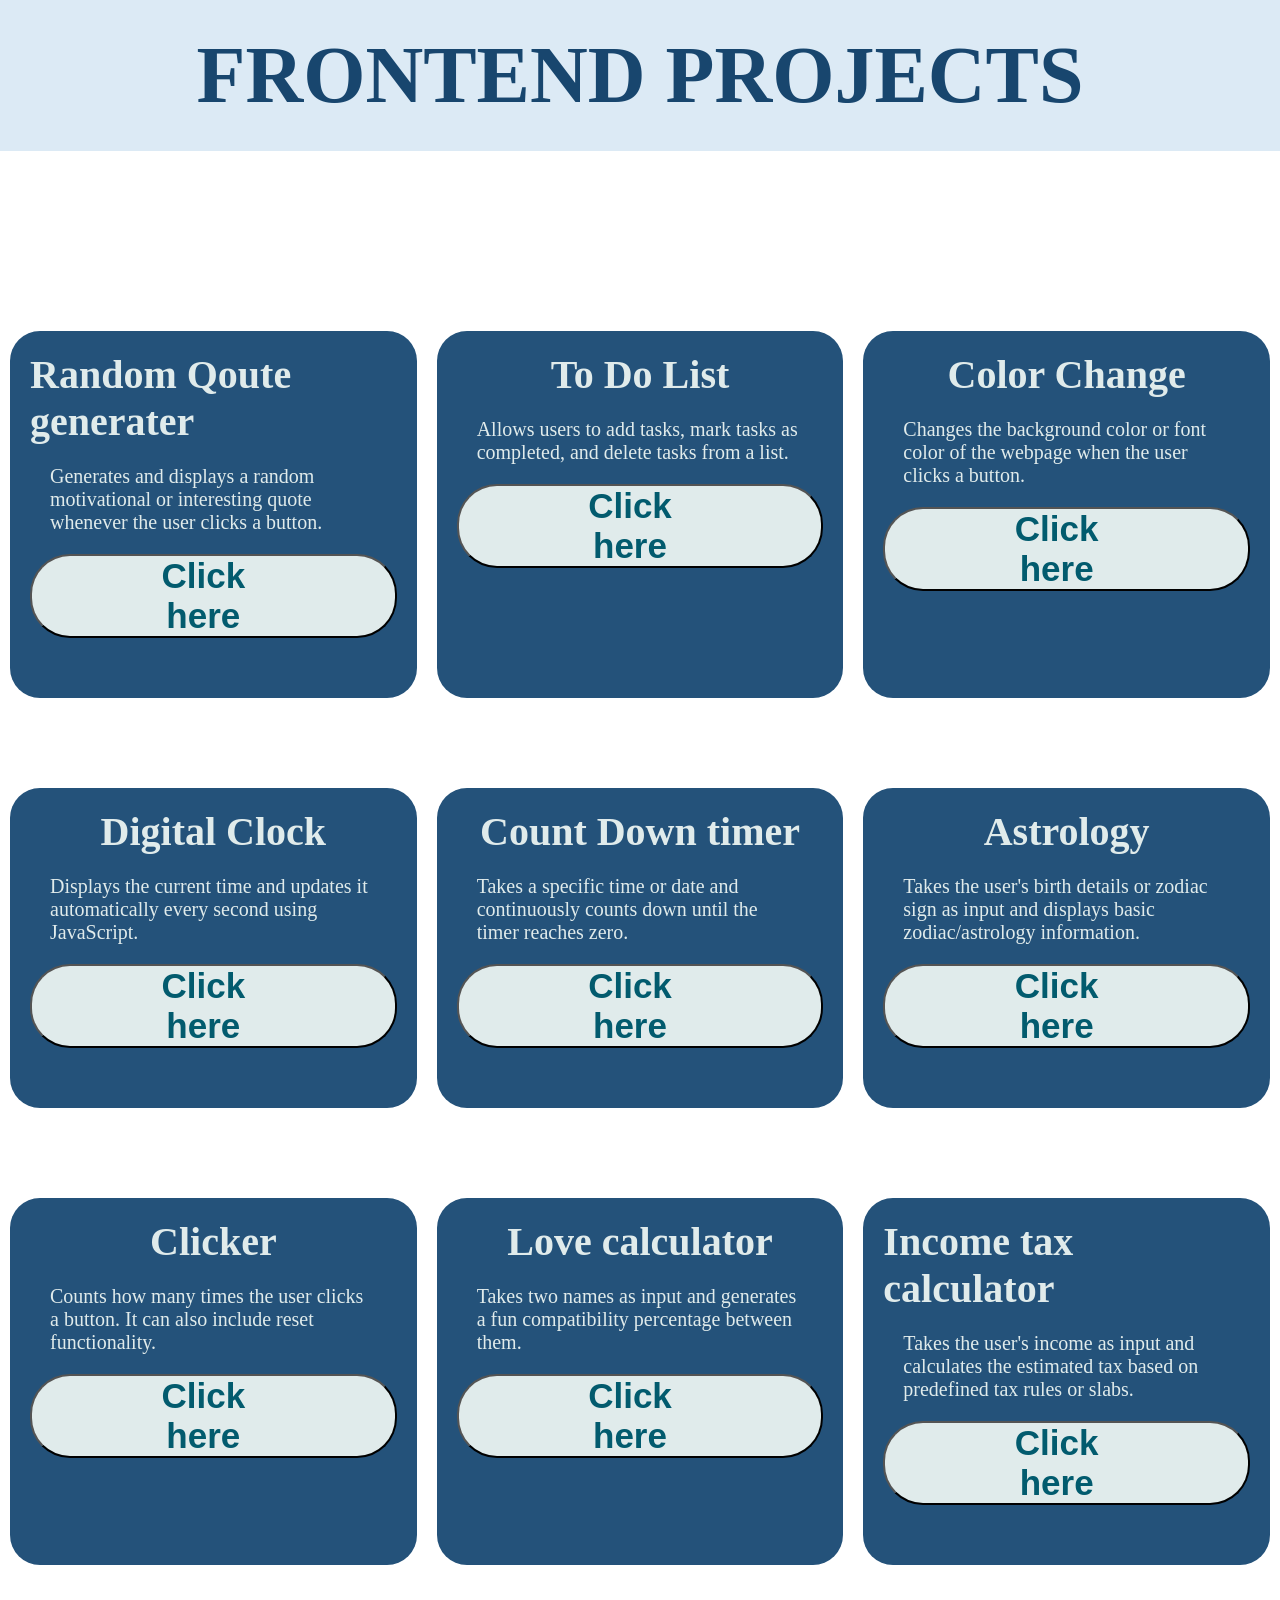
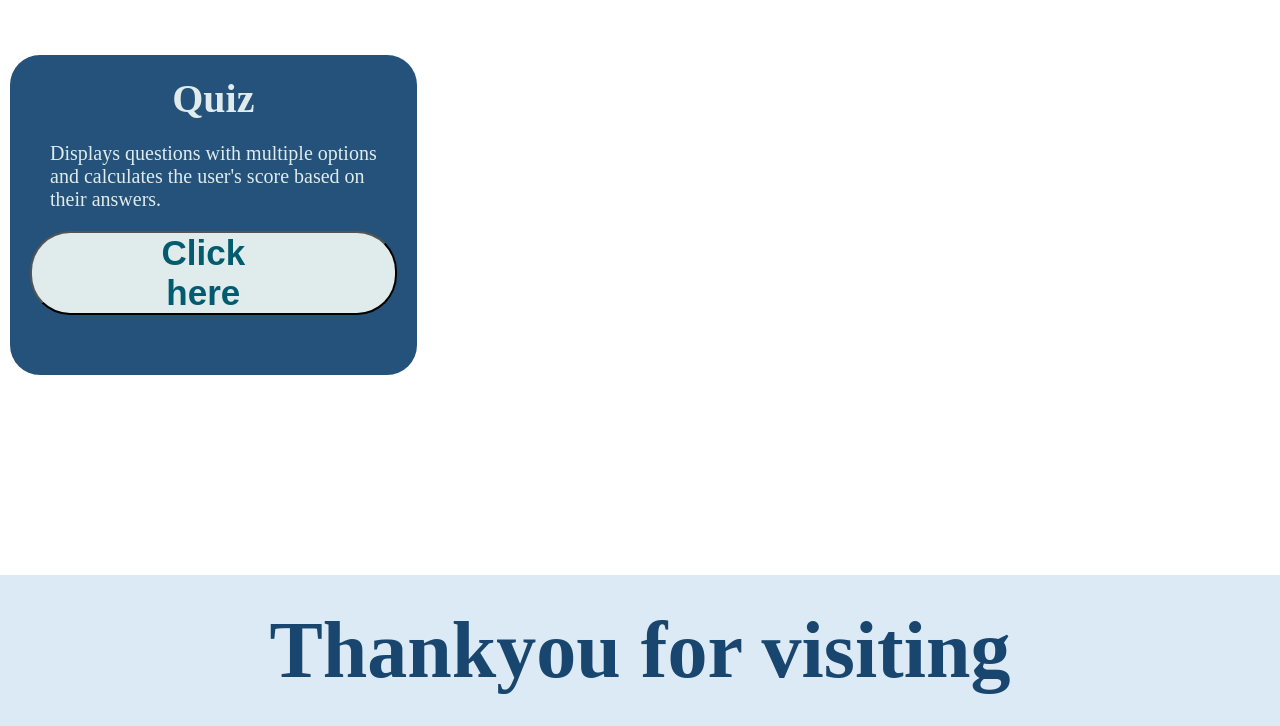
<file: index.html>
<!DOCTYPE html>
<html lang="en">
<head>
    <meta charset="UTF-8">
    <meta name="viewport" content="width=device-width, initial-scale=1.0">
    <title>Projects Home page</title>
    <link rel="stylesheet" href="./style.css">
</head>
<body>
    <header>
        <h1>FRONTEND PROJECTS</h1>
        
    </header>
    <main>
        <div class="first">
            <section id="box1">
                <h1>Random Qoute generater</h1>
                <p>Generates and displays a random motivational or interesting quote whenever the user clicks a button.</p>
                <a href="./random qoute generater/"><button >Click here</button></a>
            </section>
            <section id="box2">
                <h1>To Do List</h1>
                <p>Allows users to add tasks, mark tasks as completed, and delete tasks from a list.</p>
                <a href="./to-do-list/"><button >Click here</button></a>
            </section>
            <section id="box3">
                <h1>Color Change</h1>
                <p>Changes the background color or font color of the webpage when the user clicks a button.</p>
                <a href="./color-changer/"><button >Click here</button></a>
            </section>
        </div>
        <div class="second">
            <section id="box4">
                <h1>Digital Clock</h1>
                <p>Displays the current time and updates it automatically every second using JavaScript.</p>
                <a href="./digital clock/"><button >Click here</button></a>
            </section>
            <section id="box5">
                <h1>Count Down timer</h1>
                <p>Takes a specific time or date and continuously counts down until the timer reaches zero.</p>
               <a href="./count-down-timer/"><button >Click here</button></a>
            </section>
            <section id="box6">
                <h1>Astrology</h1>
                <p>Takes the user's birth details or zodiac sign as input and displays basic zodiac/astrology information.</p>
                <a href="./Astrology/"><button >Click here</button></a>
            </section>
        </div>
        <div class="third">
            <section id="box7">
                <h1>Clicker</h1>
                <p>Counts how many times the user clicks a button. It can also include reset functionality.</p>
               <a href="./clicker/"><button >Click here</button></a>
            </section>
            <section id="box8">
                <h1>Love calculator</h1>
                <p>Takes two names as input and generates a fun compatibility percentage between them.</p>
                <a href="./Love-calculator/"><button >Click here</button></a>
            </section>
            <section id="box9">
                <h1>Income tax calculator</h1>
                <p>Takes the user's income as input and calculates the estimated tax based on predefined tax rules or slabs.</p>
                <a href="./income-tax-calculator/"><button >Click here</button></a>
            </section>
        </div>
        <div class="fourth">
            <section id="box10">
                <h1>Quiz</h1>
                <p>Displays questions with multiple options and calculates the user's score based on their answers.</p>
                <a href="./Quiz/"><button >Click here</button></a>
            </section>
        </div>
    </main>
    <footer><h1>Thankyou for visiting</h1></footer>
   
</body>
 <script src="./script.js"></script>
</html>
</file>
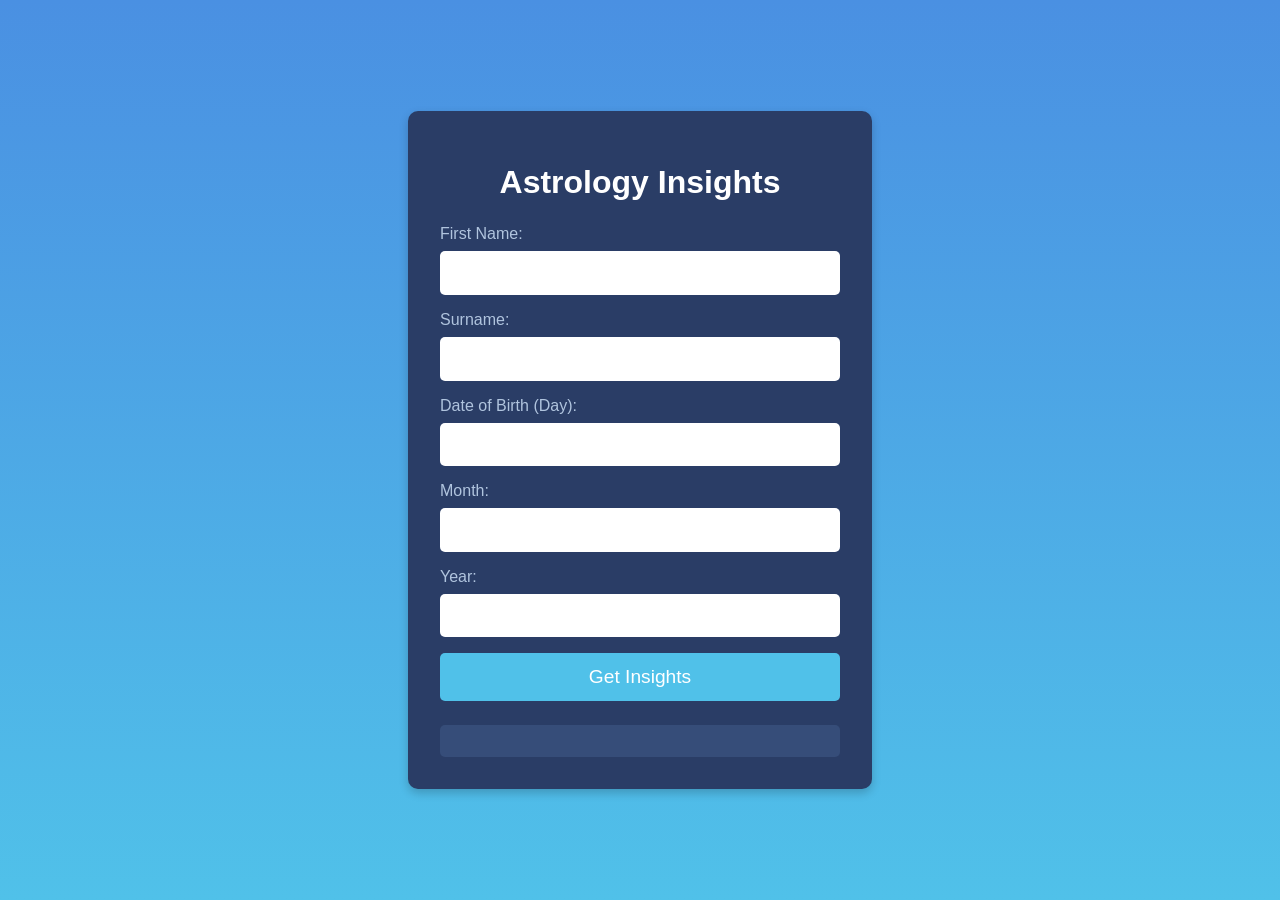
<file: Astrology/index.html>
<!DOCTYPE html>
<html lang="en">
<head>
    <meta charset="UTF-8">
    <meta name="viewport" content="width=device-width, initial-scale=1.0">
    <title>Astrology</title>
    <link rel="stylesheet" href="./style.css">
</head>
<body>
     <div class="container">
        <h1>Astrology Insights</h1>
        <form id="astroForm">
            <label for="name">First Name:</label>
            <input type="text" id="name" name="name" required>

            <label for="surname">Surname:</label>
            <input type="text" id="surname" name="surname" required>

            <label for="day">Date of Birth (Day):</label>
            <input type="number" id="day" name="day" min="1" max="31" required>

            <label for="month">Month:</label>
            <input type="number" id="month" name="month" min="1" max="12" required>

            <label for="year">Year:</label>
            <input type="number" id="year" name="year" min="1900" max="2025" required>

            <input type="submit" value="Get Insights">
        </form>
        <div class="result" id="result"></div>
    </div>
</body>
<script src="./script.js"></script>
</html>
</file>
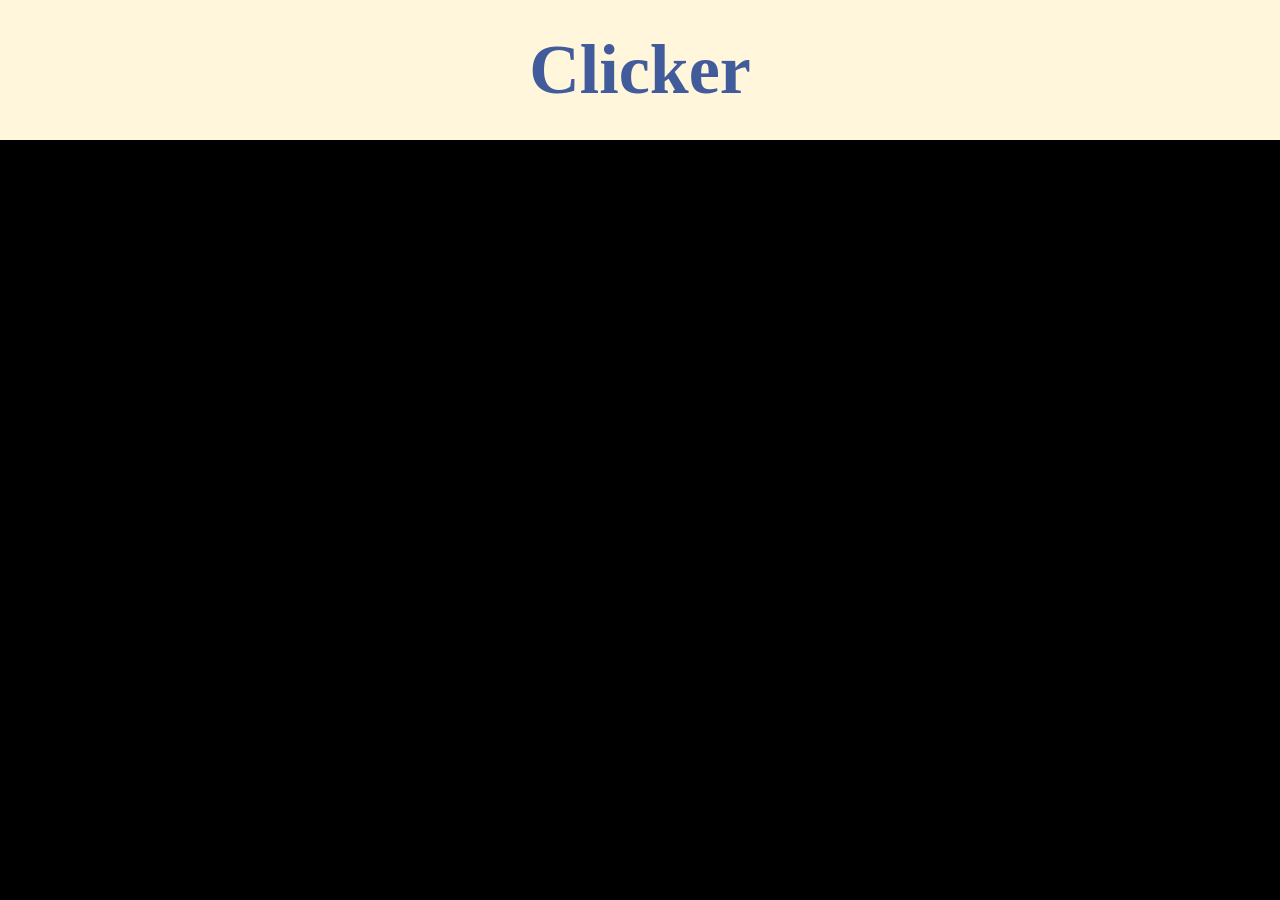
<file: clicker/index.html>
<!DOCTYPE html>
<html lang="en">
<head>
    <meta charset="UTF-8">
    <meta name="viewport" content="width=device-width, initial-scale=1.0">
    <title>Clicker</title>
    <link rel="stylesheet" href="./style.css">
</head>
<h1>Clicker</h1>
<body style="background-color: black; color: black; height: 100vh; position: relative;">
    
</body>
<script src="./script.js"></script>
</html>
</file>
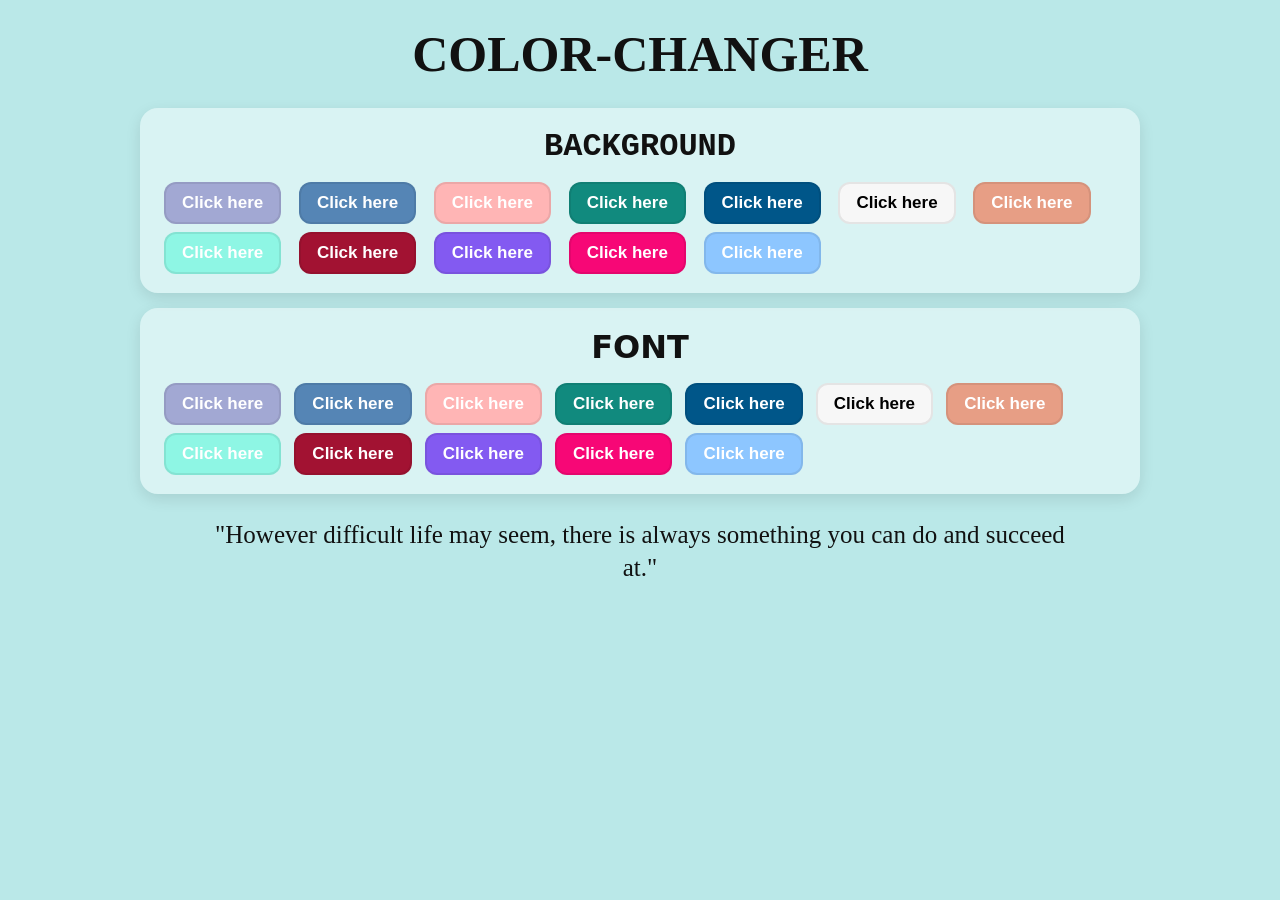
<file: color-changer/index.html>
<!DOCTYPE html>
<html lang="en">
<head>
    <meta charset="UTF-8">
    <meta name="viewport" content="width=device-width, initial-scale=1.0">
    <title>color-changer</title>
    <link rel="stylesheet" href="./style.css">
    <link rel="preconnect" href="https://fonts.googleapis.com">
<link rel="preconnect" href="https://fonts.gstatic.com" crossorigin>
<link href="https://fonts.googleapis.com/css2?family=Black+Ops+One&family=Cherry+Cream+Soda&family=Mozilla+Text:wght@200..700&display=swap" rel="stylesheet">
</head>
<body>
    <header>
        <h1 id="head">color-changer</h1>
    </header>
    <main>
        
        <section class="background">
            <h1 id="backgroundhead">background</h1>
            <button id="A">Click here</button>
            <button id="B">Click here</button>
            <button id="C">Click here</button>
            <button id="D">Click here</button>
            <button id="E">Click here</button>
            <button id="F">Click here</button>
            <button id="G">Click here</button>
            <button id="H">Click here</button>
            <button id="I">Click here</button>
            <button id="J">Click here</button>
            <button id="K">Click here</button>
            <button id="L">Click here</button>

        </section>
       
        <section class="font">
            <h1 id="fonthead">Font</h1>
             <button id="a1">Click here</button>
            <button id="a2">Click here</button>
            <button id="a3">Click here</button>
            <button id="a4">Click here</button>
            <button id="a5">Click here</button>
            <button id="a6">Click here</button>
            <button id="a7">Click here</button>
            <button id="a8">Click here</button>
            <button id="a9">Click here</button>
            <button id="a10">Click here</button>
            <button id="a11">Click here</button>
            <button id="a12">Click here</button>

        </section>
         <section id="line">
            <p id="lines">"However difficult life may seem, there is always something you can do and succeed at."</p>
        </section>
    </main>
    <footer></footer>
</body>
<script src="./script.js"></script>
</html>
</file>
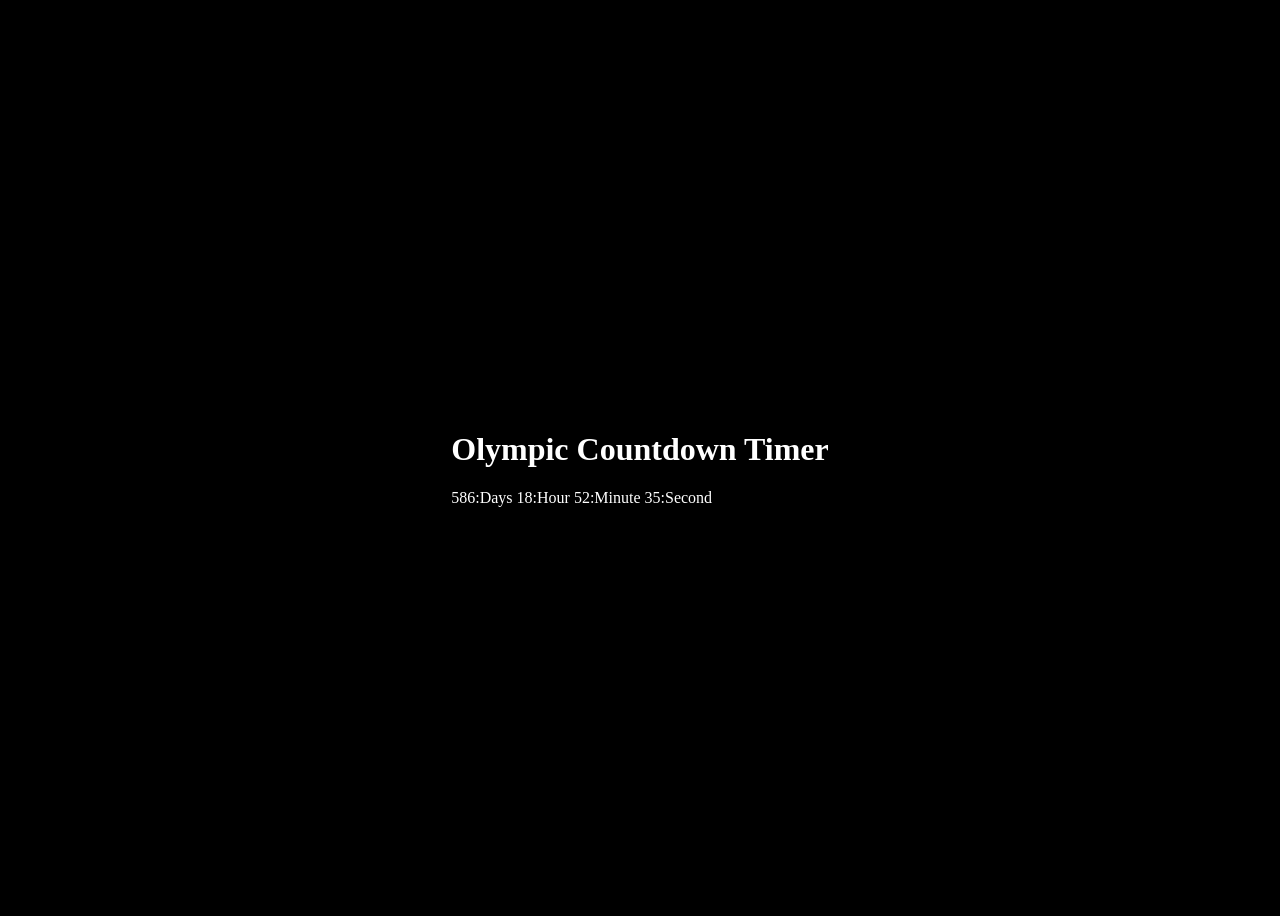
<file: count-down-timer/index.html>
<!DOCTYPE html>
<html lang="en">
<head>
    <meta charset="UTF-8">
    <meta name="viewport" content="width=device-width, initial-scale=1.0">
    <title>Countdown-timer</title>
</head>
<body style="display: flex; justify-content: center; align-items: center; height: 100vh; background-color: black; color: white;">
    
     <div id="parent">
        <h1>Olympic Countdown Timer</h1>
        <div style="margin-top: 20px;" id="result"></div>
     </div>

</body>
<script src="./script.js"></script>
</html>
</file>
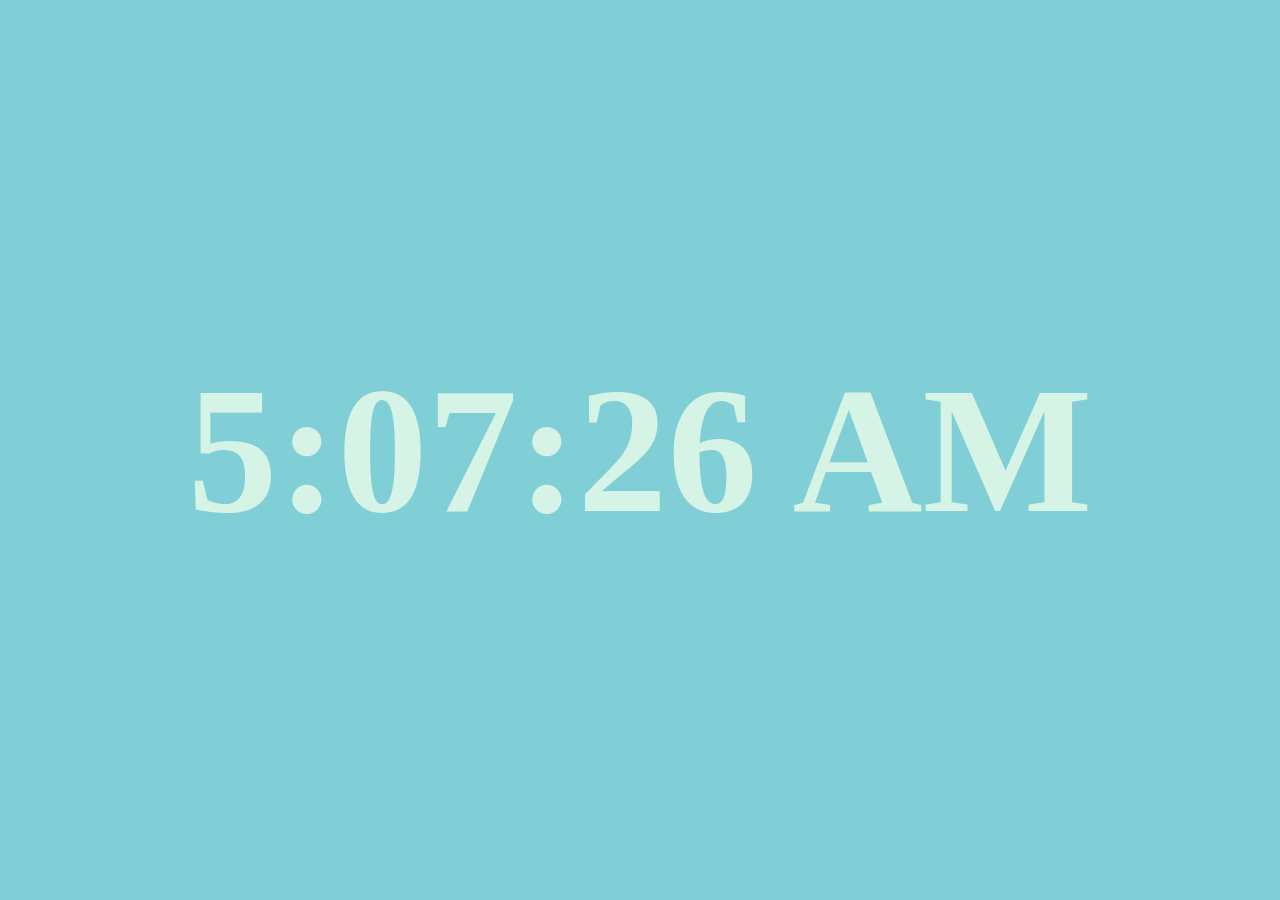
<file: digital clock/index.html>
<!DOCTYPE html>
<html lang="en">
<head>
    <meta charset="UTF-8">
    <meta name="viewport" content="width=device-width, initial-scale=1.0">
    <title>Digital Clock</title>
    <link rel="stylesheet" href="./style.css">
</head>
<body>
    <div></div>
</body>
<script src="./script.js"></script>
</html>
</file>
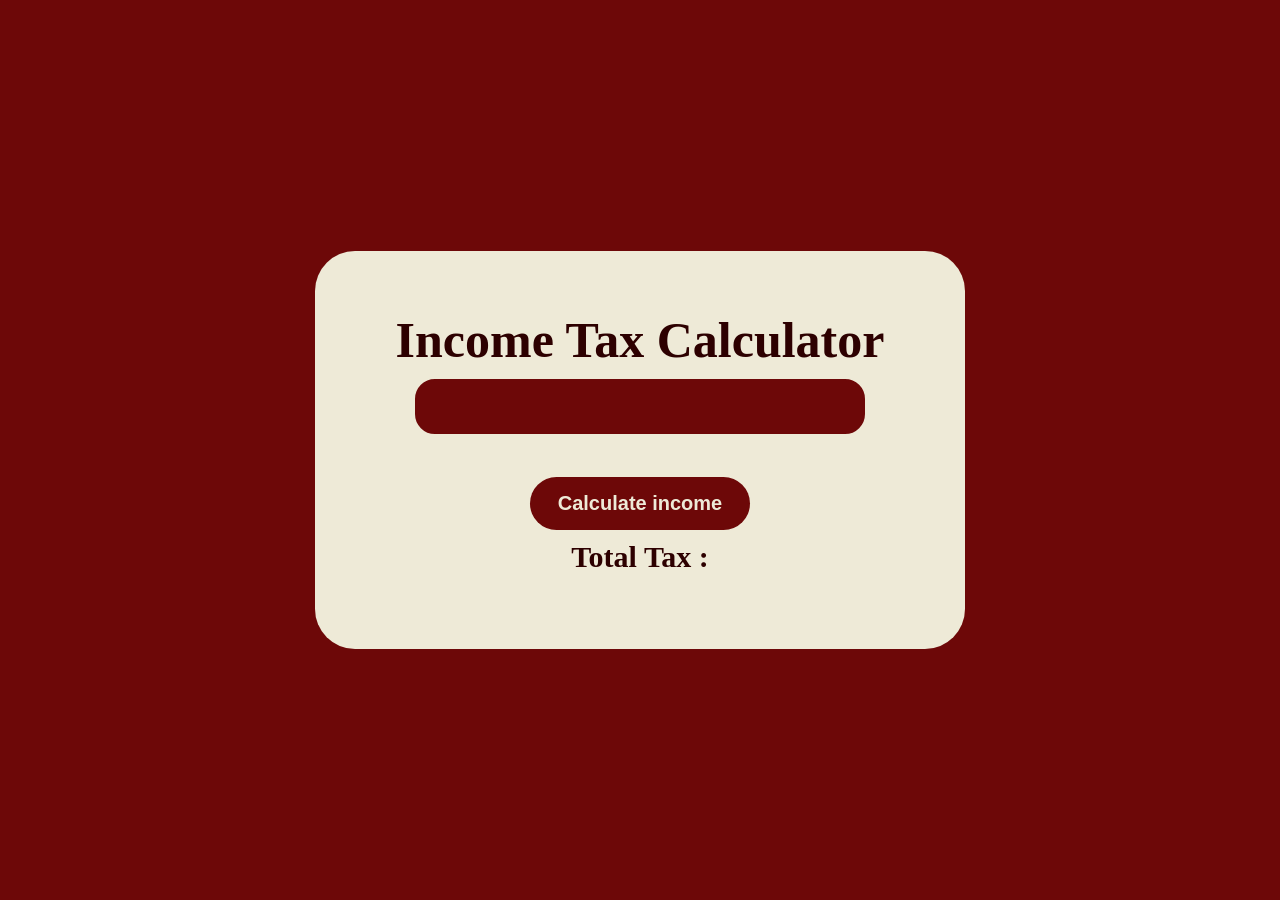
<file: income-tax-calculator/index.html>
<!DOCTYPE html>
<html lang="en">
<head>
    <meta charset="UTF-8">
    <meta name="viewport" content="width=device-width, initial-scale=1.0">
    <title>Income Tax Calculator</title>
    <link rel="stylesheet" href="./style.css">
</head>
<body>
    <div class="parents">
        <h1>Income Tax Calculator</h1>
        <form>
            <label for="income"></label>
            <input type="number" id="income" name="income"><br><br>
            <button type="submit">Calculate income</button>
        </form>
        <h2>Total Tax : </h2>
    </div>
</body>
<script src="./script.js"></script>
</html>
</file>
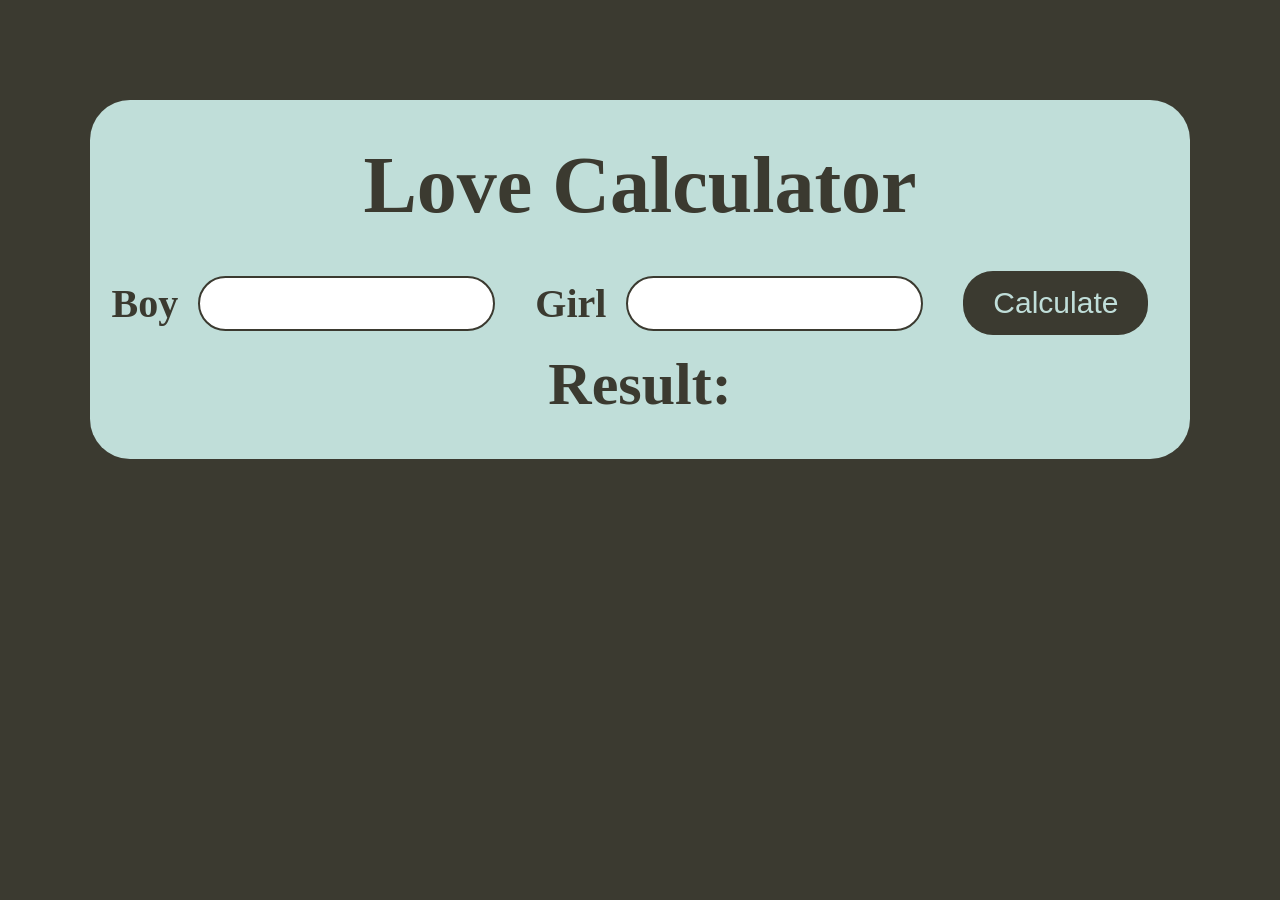
<file: Love-calculator/index.html>
<!DOCTYPE html>
<html lang="en">
<head>
    <meta charset="UTF-8">
    <meta name="viewport" content="width=device-width, initial-scale=1.0">
    <title>Love-calculator</title>
    <link rel="stylesheet" href="./style.css">
</head>
<body>
    <div class="first">
        <h1>Love Calculator</h1>
        <form >
            <label for="boy">Boy</label>
            <input type="text" id="boy" name="boy" required> <br><br>
            <label for="girl">Girl</label>
            <input type="text" id="girl" name="girl" required><br><br>
            <button type="submit">Calculate</button><br><br>
            
        </form>
        <h2>Result:</h2>
    </div>
    
</body>
<script src="script.js"></script>
</html>
</file>
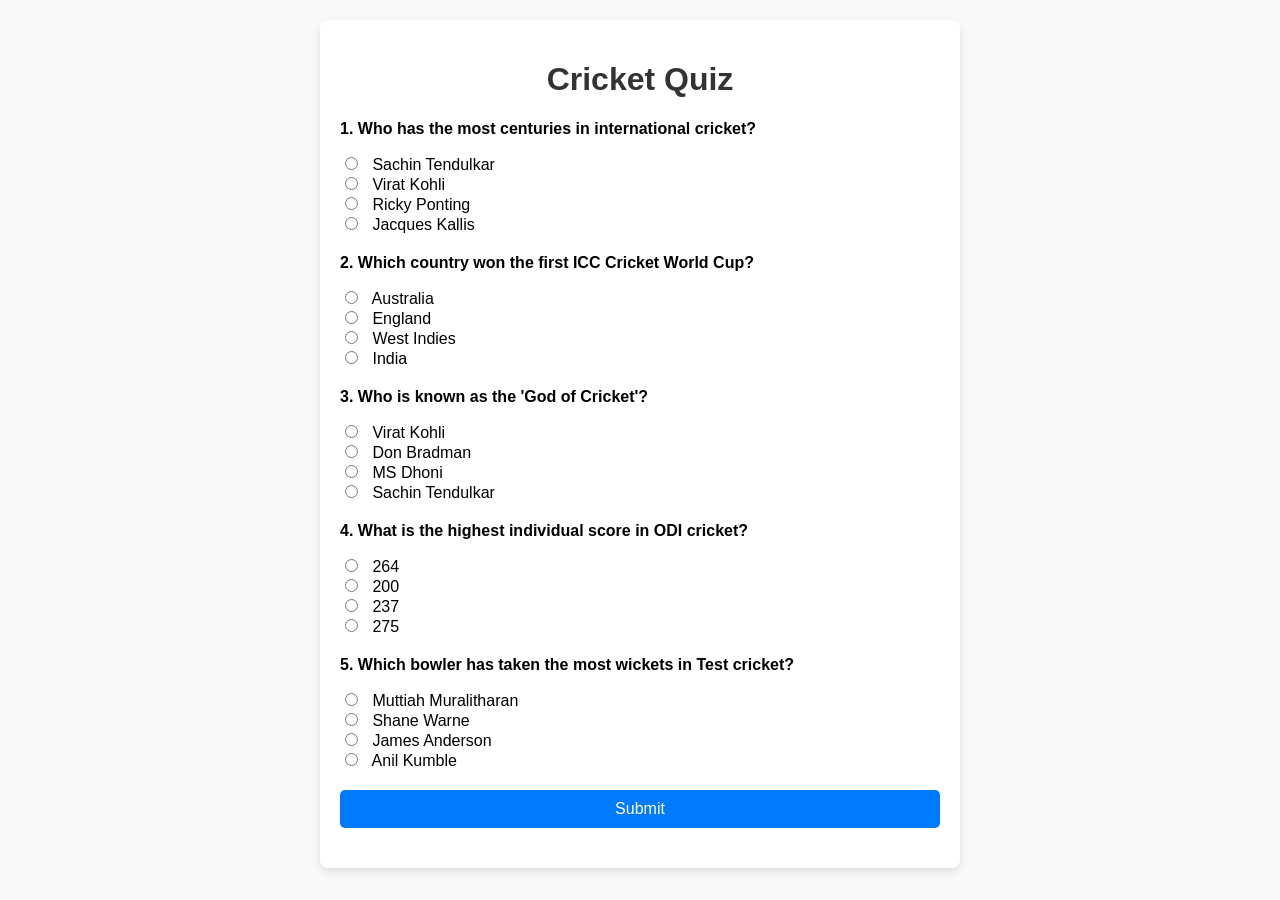
<file: Quiz/index.html>
<!DOCTYPE html>
<html lang="en">
<head>
    <meta charset="UTF-8">
    <meta name="viewport" content="width=device-width, initial-scale=1.0">
    <title>Quiz</title>
    <link rel="stylesheet" href="./style.css">
</head>
<body>
     <div class="container">
        <h1>Cricket Quiz</h1>
        <form id="quizForm">
            <div class="question">
                <p>1. Who has the most centuries in international cricket?</p>
                <label>
                    <input type="radio" name="q1" value="Sachin Tendulkar"> Sachin Tendulkar
                </label><br>
                <label>
                    <input type="radio" name="q1" value="Virat Kohli"> Virat Kohli
                </label><br>
                <label>
                    <input type="radio" name="q1" value="Ricky Ponting"> Ricky Ponting
                </label><br>
                <label>
                    <input type="radio" name="q1" value="Jacques Kallis"> Jacques Kallis
                </label><br>
            </div>
            <div class="question">
                <p>2. Which country won the first ICC Cricket World Cup?</p>
                <label>
                    <input type="radio" name="q2" value="Australia"> Australia
                </label><br>
                <label>
                    <input type="radio" name="q2" value="England"> England
                </label><br>
                <label>
                    <input type="radio" name="q2" value="West Indies"> West Indies
                </label><br>
                <label>
                    <input type="radio" name="q2" value="India"> India
                </label><br>
            </div>
            <div class="question">
                <p>3. Who is known as the 'God of Cricket'?</p>
                <label>
                    <input type="radio" name="q3" value="Virat Kohli"> Virat Kohli
                </label><br>
                <label>
                    <input type="radio" name="q3" value="Don Bradman"> Don Bradman
                </label><br>
                <label>
                    <input type="radio" name="q3" value="MS Dhoni"> MS Dhoni
                </label><br>
                <label>
                    <input type="radio" name="q3" value="Sachin Tendulkar"> Sachin Tendulkar
                </label><br>
            </div>
            <div class="question">
                <p>4. What is the highest individual score in ODI cricket?</p>
                <label>
                    <input type="radio" name="q4" value="264"> 264
                </label><br>
                <label>
                    <input type="radio" name="q4" value="200"> 200
                </label><br>
                <label>
                    <input type="radio" name="q4" value="237"> 237
                </label><br>
                <label>
                    <input type="radio" name="q4" value="275"> 275
                </label><br>
            </div>
            <div class="question">
                <p>5. Which bowler has taken the most wickets in Test cricket?</p>
                <label>
                    <input type="radio" name="q5" value="Muttiah Muralitharan"> Muttiah Muralitharan
                </label><br>
                <label>
                    <input type="radio" name="q5" value="Shane Warne"> Shane Warne
                </label><br>
                <label>
                    <input type="radio" name="q5" value="James Anderson"> James Anderson
                </label><br>
                <label>
                    <input type="radio" name="q5" value="Anil Kumble"> Anil Kumble
                </label><br>
            </div>
            <button type="submit" class="submit-btn">Submit</button>
        </form>
        <div class="result" id="result"></div>
        <div id="out"></div>
    </div>
</body>
<script src="./script.js"></script>
</html>
</file>
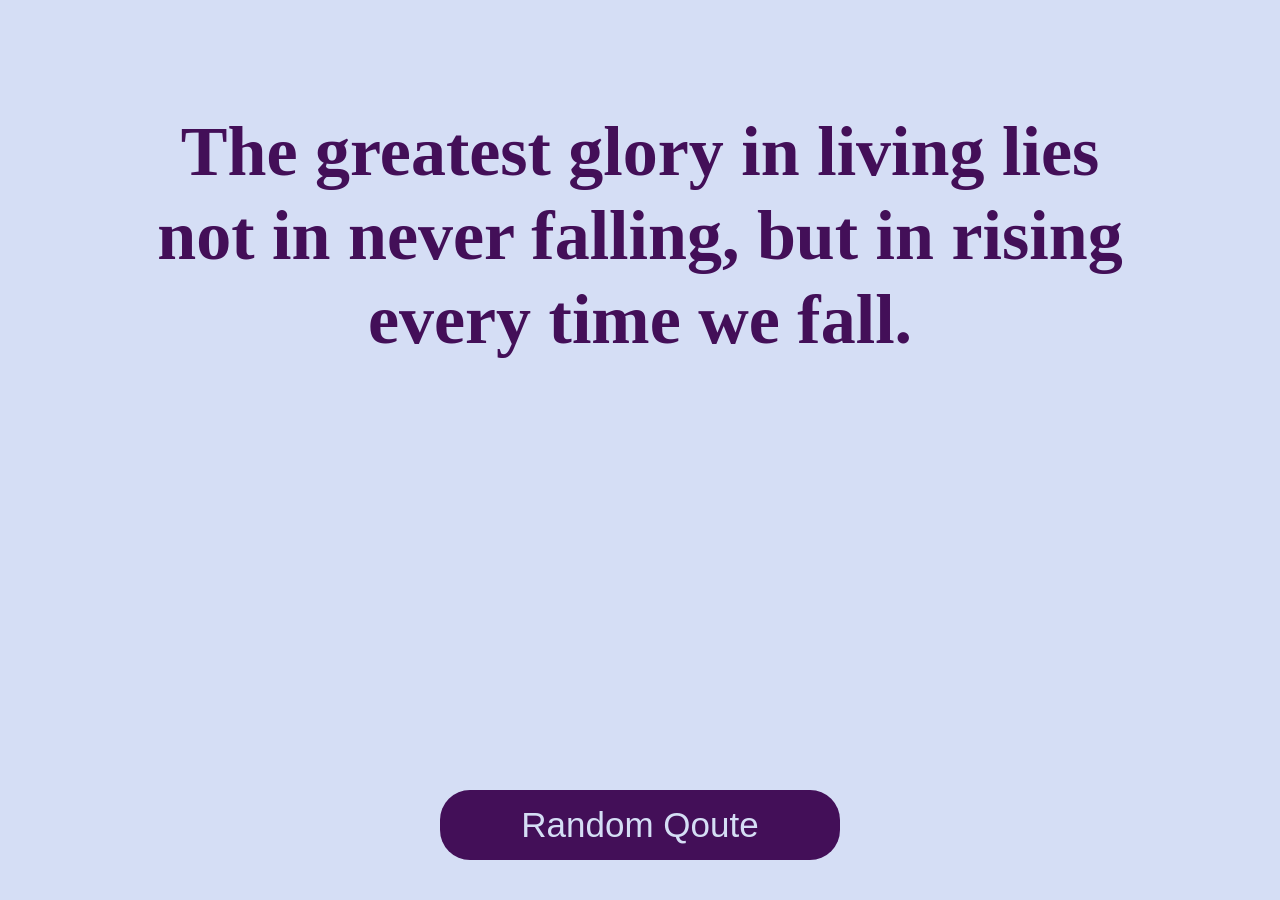
<file: random qoute generater/index.html>
<!DOCTYPE html>
<html lang="en">
<head>
    <meta charset="UTF-8">
    <meta name="viewport" content="width=device-width, initial-scale=1.0">
    <title>Random Qoute Generater</title>
    <link rel="stylesheet" href="./style.css">
</head>
<body>
    <h1 id="line">The greatest glory in living lies not in never falling, but in rising every time we fall.</h1>
    <button id="button" >Random Qoute</button>
</body>
<script src="./script.js"></script>
</html>
</file>
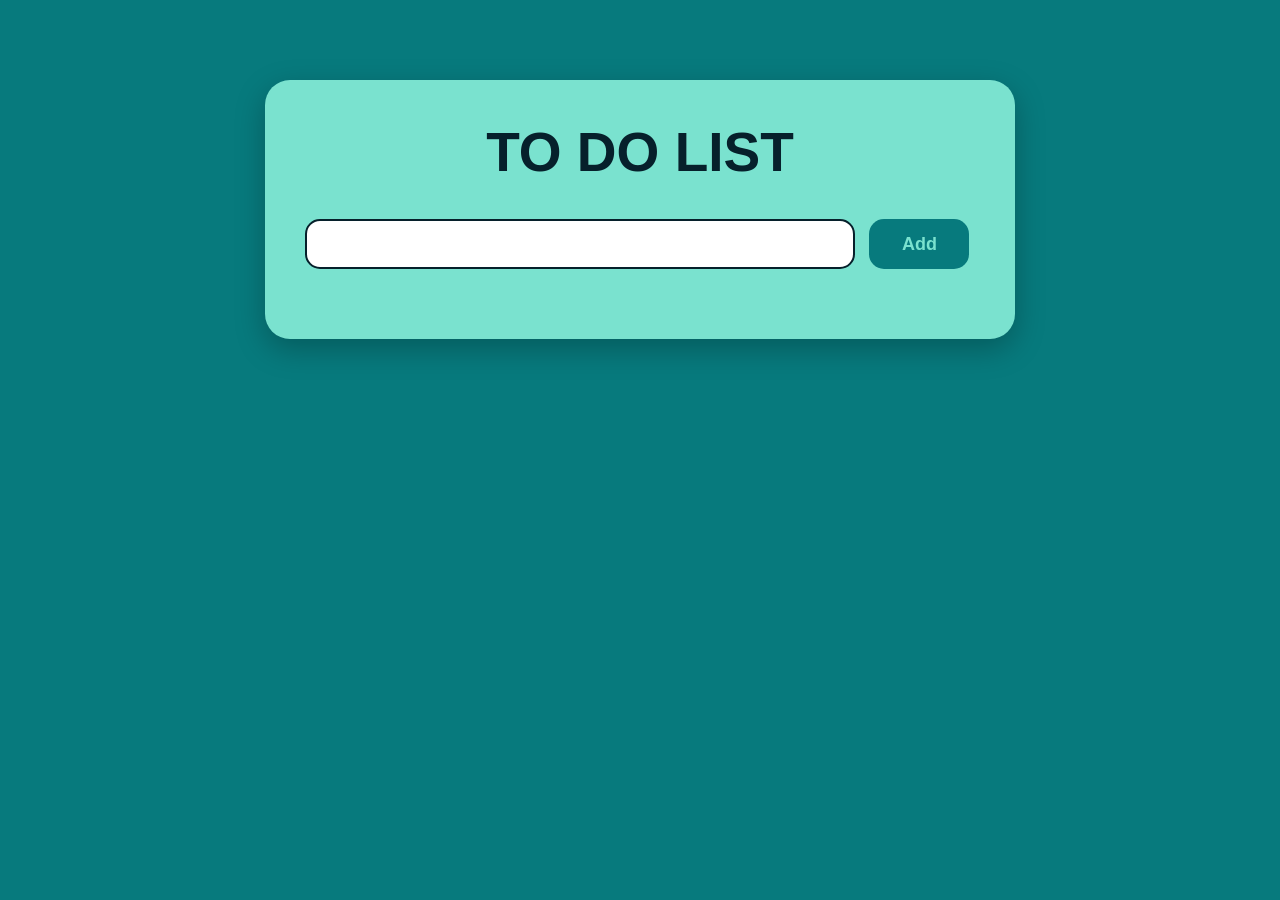
<file: to-do-list/index.html>
<!DOCTYPE html>
<html lang="en">
<head>
    <meta charset="UTF-8">
    <meta name="viewport" content="width=device-width, initial-scale=1.0">
    <title>To do list</title>
    <link rel="stylesheet" href="./style.css">
</head>
<body >
    <div class="box">
         <h1>TO DO LIST</h1>
        
    <form>
        <input type="text" name="task" id="task" required>
        <button type="submit" id="add" >Add</button>
    </form>

    

    <div id="allTask"></div></div>
</body>
<script src="./script.js"></script>
</html>
</file>
<file: style.css>
*{
    margin: 0;padding: 0;
}
body{
    background-color: #fff;
    color: rgb(124, 187, 243);
    height: 100vh;
    
}
header h1{
    display: flex;
    justify-content: center;
    align-items: center;
    background-color: #dceaf5;
    padding-top: 30px;
    padding-bottom: 30px;
    font-size: 80px;
    color: rgb(24, 70, 110);
    margin-top: 0;
}
footer h1{
    display: flex;
    justify-content: center;
    align-items: center;
    background-color: #dceaf5;
    padding-top: 30px;
    padding-bottom: 30px;
    font-size: 80px;
    color: rgb(24, 70, 110);
    margin-bottom: 0;
}
.first{
    display: grid;
    grid-template-columns: repeat(3,1fr);
    margin-top: 170px;
}
#box1{
background-color: #24527a;
  color: #e0ebeb;
  border-radius: 30px;
  margin: 10px;
  padding: 20px;
  padding-bottom: 60px;
}
#box2{
background-color: #24527a;
  color: #e0ebeb;
  border-radius: 30px;
  margin: 10px;
  padding: 20px;
    padding-bottom: 60px;
}
#box3{
background-color: #24527a;
  color: #e0ebeb;
  border-radius: 30px;
  margin: 10px;
  padding: 20px;
    padding-bottom: 60px;
}
.second{
    display: grid;
    grid-template-columns: repeat(3,1fr);
    margin-top: 70px;
}
#box4{
    background-color: #24527a;
  color: #e0ebeb;
  border-radius: 30px;
  margin: 10px;
  padding: 20px;
    padding-bottom: 60px;
}
#box5{
    background-color: #24527a;
  color: #e0ebeb;
  border-radius: 30px;
  margin: 10px;
  padding: 20px;
    padding-bottom: 60px;
}
#box6{
    background-color: #24527a;
  color: #e0ebeb;
  border-radius: 30px;
  margin: 10px;
  padding: 20px;
    padding-bottom: 60px;
}
.third{
    display: grid;
    grid-template-columns: repeat(3,1fr);
    margin-top: 70px;
}
#box7{
    background-color: #24527a;
  color: #e0ebeb;
  border-radius: 30px;
  margin: 10px;
  padding: 20px;
    padding-bottom: 60px;
}
#box8{
    background-color: #24527a;
  color: #e0ebeb;
  border-radius: 30px;
  margin: 10px;
  padding: 20px;
    padding-bottom: 60px;
}
#box9{
    background-color: #24527a;
  color: #e0ebeb;
  border-radius: 30px;
  margin: 10px;
  padding: 20px;
    padding-bottom: 60px;
}
.fourth{
    display: grid;
    grid-template-columns: repeat(3,1fr);
    margin-top: 70px;
    margin-bottom:190px ;
}
#box10{
    background-color: #24527a;
  color: #e0ebeb;
  border-radius: 30px;
  margin: 10px;
  padding: 20px;
    padding-bottom: 60px;
}
#box1:hover{
    transition: 0.5s;
    transform: scale(0.9);
}
#box2:hover{
    transition: 0.5s;
    transform: scale(0.9);
}
#box3:hover{
    transition: 0.5s;
    transform: scale(0.9);
}
#box4:hover{
    transition: 0.5s;
    transform: scale(0.9);
}
#box5:hover{
    transition: 0.5s;
    transform: scale(0.9);
}
#box6:hover{
    transition: 0.5s;
    transform: scale(0.9);
}
#box7:hover{
    transition: 0.5s;
    transform: scale(0.9);
}
#box8:hover{
    transition: 0.5s;
    transform: scale(0.9);
}
#box9:hover{
    transition: 0.5s;
    transform: scale(0.9);
}
#box10:hover{
    transition: 0.5s;
    transform: scale(0.9);
}
#box1 h1{
    display: flex;
  justify-content: center;
    font-size: 40px;
   
}
#box1 p{

    font-size: 20px;
    padding: 20px;
}
#box1 button{
background-color: #e0ebeb;
  color: #025b6e;
  font-weight: bolder;
  font-size: 35px;
  border-radius: 40px;
  padding-left: 110px;
  padding-right: 130px;
}
#box1 button:hover{
    transition: 1s;
    transform: scale(1.1);
}
#box2 h1{
    display: flex;
  justify-content: center;
    font-size: 40px;
   
}
#box2 p{
    font-size: 20px;
    padding: 20px;
}
#box2 button{
background-color: #e0ebeb;
  color: #025b6e;
  font-weight: bolder;
  font-size: 35px;
  border-radius: 40px;
  padding-left: 110px;
  padding-right: 130px;
}
#box2 button:hover{
    transition: 1s;
    transform: scale(1.1);
}
#box3 h1{
    display: flex;
  justify-content: center;
    font-size: 40px;
   
}
#box3 p{

    font-size: 20px;
    padding: 20px;
}
#box3 button{
background-color: #e0ebeb;
  color: #025b6e;
  font-weight: bolder;
  font-size: 35px;
  border-radius: 40px;
  padding-left: 110px;
  padding-right: 130px;
}
#box3 button:hover{
    transition: 1s;
    transform: scale(1.1);
}
#box4 h1{
    display: flex;
  justify-content: center;
    font-size: 40px;
   
}
#box4 p{

    font-size: 20px;
    padding: 20px;
}
#box4 button{
background-color: #e0ebeb;
  color: #025b6e;
  font-weight: bolder;
  font-size: 35px;
  border-radius: 40px;
  padding-left: 110px;
  padding-right: 130px;
}
#box4 button:hover{
    transition: 1s;
    transform: scale(1.1);
}
#box5 h1{
    display: flex;
  justify-content: center;
    font-size: 40px;
   
}
#box5 p{

    font-size: 20px;
    padding: 20px;
}
#box5 button{
background-color: #e0ebeb;
  color: #025b6e;
  font-weight: bolder;
  font-size: 35px;
  border-radius: 40px;
  padding-left: 110px;
  padding-right: 130px;
}
#box5 button:hover{
    transition: 1s;
    transform: scale(1.1);
}
#box6 h1{
    display: flex;
  justify-content: center;
    font-size: 40px;
   
}
#box6 p{

    font-size: 20px;
    padding: 20px;
}
#box6 button{
background-color: #e0ebeb;
  color: #025b6e;
  font-weight: bolder;
  font-size: 35px;
  border-radius: 40px;
  padding-left: 110px;
  padding-right: 130px;
}
#box6 button:hover{
    transition: 1s;
    transform: scale(1.1);
}
#box7 h1{
    display: flex;
  justify-content: center;
    font-size: 40px;
   
}
#box7 p{

    font-size: 20px;
    padding: 20px;
}
#box7 button{
background-color: #e0ebeb;
  color: #025b6e;
  font-weight: bolder;
  font-size: 35px;
  border-radius: 40px;
  padding-left: 110px;
  padding-right: 130px;
}
#box7 button:hover{
    transition: 1s;
    transform: scale(1.1);
}
#box8 h1{
    display: flex;
  justify-content: center;
    font-size: 40px;
   
}
#box8 p{

    font-size: 20px;
    padding: 20px;
}
#box8 button{
background-color: #e0ebeb;
  color: #025b6e;
  font-weight: bolder;
  font-size: 35px;
  border-radius: 40px;
  padding-left: 110px;
  padding-right: 130px;
}
#box8 button:hover{
    transition: 1s;
    transform: scale(1.1);
}
#box9 h1{
    display: flex;
  justify-content: center;
    font-size: 40px;
   
}
#box9 p{

    font-size: 20px;
    padding: 20px;
}
#box9 button{
background-color: #e0ebeb;
  color: #025b6e;
  font-weight: bolder;
  font-size: 35px;
  border-radius: 40px;
  padding-left: 110px;
  padding-right: 130px;
}
#box9 button:hover{
    transition: 1s;
    transform: scale(1.1);
}
#box10 h1{
    display: flex;
  justify-content: center;
    font-size: 40px;
   
}
#box10 p{

    font-size: 20px;
    padding: 20px;
}
#box10 button{
background-color: #e0ebeb;
  color: #025b6e;
  font-weight: bolder;
  font-size: 35px;
  border-radius: 40px;
  padding-left: 110px;
  padding-right: 130px;
}
#box10 button:hover{
    transition: 1s;
    transform: scale(1.1);
}
@media (max-width: 600px) {
    body{
        width: 100%;
        overflow-x: hidden;
    }
    header h1 { font-size: 40px; padding: 30px 20px; text-align: center;
    }
    .first, .second, .third, .fourth { grid-template-columns: 1fr; margin-top: 30px; } .fourth { margin-bottom: 50px; }
    #box1, #box2, #box3, #box4, #box5, #box6, #box7, #box8, #box9, #box10 { margin: 10px 20px; padding: 20px; padding-bottom: 30px; }
    #box1 h1, #box2 h1, #box3 h1, #box4 h1, #box5 h1, #box6 h1, #box7 h1, #box8 h1, #box9 h1, #box10 h1 { font-size: 28px; text-align: center; }
    #box1 p, #box2 p, #box3 p, #box4 p, #box5 p, #box6 p, #box7 p, #box8 p, #box9 p, #box10 p { font-size: 17px; padding: 10px; line-height: 1.5; }
    #box1 button, #box2 button, #box3 button, #box4 button, #box5 button, #box6 button, #box7 button, #box8 button, #box9 button, #box10 button { display: block; width: 100%; padding: 12px; font-size: 22px; border-radius: 30px; }
    footer h1 { font-size: 40px; padding: 20px 10px; text-align: center; } 
}
@media (max-width: 400px) { header h1, footer h1 { font-size: 32px; } #box1, #box2, #box3, #box4, #box5, #box6, #box7, #box8, #box9, #box10 { margin: 10px 12px; padding: 15px; } #box1 h1, #box2 h1, #box3 h1, #box4 h1, #box5 h1, #box6 h1, #box7 h1, #box8 h1, #box9 h1, #box10 h1 { font-size: 24px; } #box1 p, #box2 p, #box3 p, #box4 p, #box5 p, #box6 p, #box7 p, #box8 p, #box9 p, #box10 p { font-size: 15px; } #box1 button, #box2 button, #box3 button, #box4 button, #box5 button, #box6 button, #box7 button, #box8 button, #box9 button, #box10 button { font-size: 18px; } }
</file>
<file: Astrology/style.css>
body {
    font-family: Arial, sans-serif;
    margin: 0;
    padding: 0;
    background: linear-gradient(to bottom, #4a90e2, #50c1e9);
    color: #fff;
    display: flex;
    justify-content: center;
    align-items: center;
    height: 100vh;
}

.container {
    background: #2a3d66;
    padding: 2rem;
    border-radius: 10px;
    box-shadow: 0 4px 10px rgba(0, 0, 0, 0.2);
    text-align: center;
    width: 90%;
    max-width: 400px;
}

.container h1 {
    font-size: 2rem;
    margin-bottom: 1.5rem;
}

form {
    display: flex;
    flex-direction: column;
}

label {
    font-size: 1rem;
    margin-bottom: 0.5rem;
    text-align: left;
    color: #b0c4de;
}

input[type="text"],
input[type="number"] {
    padding: 0.8rem;
    margin-bottom: 1rem;
    border: none;
    border-radius: 5px;
    font-size: 1rem;
}

input[type="submit"] {
    padding: 0.8rem;
    border: none;
    border-radius: 5px;
    background: #50c1e9;
    color: #fff;
    font-size: 1.2rem;
    cursor: pointer;
    transition: background 0.3s ease;
}

input[type="submit"]:hover {
    background: #3a9bc7;
}

.result {
    margin-top: 1.5rem;
    font-size: 1.2rem;
    background: #364d79;
    padding: 1rem;
    border-radius: 5px;
}
</file>
<file: clicker/style.css>
*{
    margin: 0;padding: 0;
}
.circle{
    height: 50px;
    width: 50px;
    border-radius: 50%;
    display: flex;
    justify-content: center;
    align-items: center;
    overflow: hidden;
    animation: grow 5s forwards;
    position: absolute;
}

@keyframes grow {
    0%{
       transform: scale(1);
       opacity: 1;
       font-size: 10px;
    }
    100%{
       transform: scale(3);
       opacity: 0;
       font-size: 40px;
    }
}
h1{
    font-size: 70px;
    font-weight: bold;
    padding: 30px;
    display: flex;
    justify-content: center;
    align-items: center;
    color: #425B9A;
    background-color: #FFF6DC;
}
</file>
<file: color-changer/style.css>
* {
    margin: 0;
    padding: 0;
    box-sizing: border-box;
}

body {
    background-color: #bae8e8;
    color: #111;
    min-height: 100vh;
    padding: 15px;
}

#head {
    display: flex;
    justify-content: center;
    align-items: center;
    font-size: 50px;
    padding: 10px;
    font-weight: bolder;
    font-family: "Cherry Cream Soda", Cambria, Cochin, Georgia, Times, 'Times New Roman', serif;
    text-transform: uppercase;
    text-align: center;
}

#lines {
    font-size: 25px;
    display: flex;
    align-items: center;
    justify-content: center;
    text-align: center;
    line-height: 1.3;
    padding: 10px;
    margin: 5px auto 20px;
    max-width: 900px;
}

.background,
.font {
    margin: 15px auto;
    padding: 15px 20px;
    max-width: 1000px;
    background-color: rgba(255, 255, 255, 0.45);
    border-radius: 18px;
    box-shadow: 0 5px 15px rgba(0, 0, 0, 0.1);
}

.background {
    font-family: 'Courier New', Courier, monospace;
}

.font {
    font-family: system-ui, -apple-system, BlinkMacSystemFont, 'Segoe UI', Roboto, Oxygen, Ubuntu, Cantarell, 'Open Sans', 'Helvetica Neue', sans-serif;
}

#backgroundhead,
#fonthead {
    font-size: 32px;
    padding: 5px;
    margin-bottom: 8px;
    text-transform: uppercase;
    text-align: center;
}

.background button,
.font button {
    padding: 9px 16px;
    font-size: 17px;
    margin: 4px;
    border-radius: 12px;
    font-weight: bold;
    border: 2px solid rgba(0, 0, 0, 0.08);
    cursor: pointer;
    transition: 0.25s ease;
}

.background button:hover,
.font button:hover {
    transform: translateY(-2px) scale(1.03);
    box-shadow: 0 5px 10px rgba(0, 0, 0, 0.15);
}

#A,
#a1 {
    background-color: #a2a8d3;
    color: white;
}

#B,
#a2 {
    background-color: #5585b5;
    color: white;
}

#C,
#a3 {
    background-color: #ffb5b5;
    color: white;
}

#D,
#a4 {
    background-color: #118a7e;
    color: white;
}

#E,
#a5 {
    background-color: #005689;
    color: white;
}

#F,
#a6 {
    background-color: #f7f7f7;
}

#G,
#a7 {
    background-color: #e79e85;
    color: white;
}

#H,
#a8 {
    background-color: #8ef6e4;
    color: white;
}

#I,
#a9 {
    background-color: #a21232;
    color: white;
}

#J,
#a10 {
    background-color: #835af1;
    color: white;
}

#K,
#a11 {
    background-color: #f70776;
    color: white;
}

#L,
#a12 {
    background-color: #8dc6ff;
    color: white;
}

@media (max-width: 600px) {

    body {
        padding: 8px;
    }

    #head {
        font-size: 32px;
        padding: 8px;
    }

    #lines {
        font-size: 18px;
        padding: 5px;
        margin: 3px auto 12px;
    }

    .background,
    .font {
        width: 100%;
        margin: 10px auto;
        padding: 12px 8px;
        border-radius: 15px;
    }

    #backgroundhead,
    #fonthead {
        font-size: 24px;
        padding: 4px;
        margin-bottom: 5px;
    }

    .background button,
    .font button {
        padding: 7px 10px;
        font-size: 13px;
        margin: 3px 1px;
        border-radius: 10px;
    }
}

@media (max-width: 400px) {

    #head {
        font-size: 26px;
    }

    #lines {
        font-size: 16px;
    }

    #backgroundhead,
    #fonthead {
        font-size: 21px;
    }

    .background,
    .font {
        padding: 10px 5px;
        margin: 8px auto;
    }

    .background button,
    .font button {
        padding: 6px 8px;
        font-size: 12px;
    }
}
</file>
<file: digital clock/style.css>
* {
    margin: 0;
    padding: 0;
    box-sizing: border-box;
}

body {
    background-color: #80ced6;
    color: #d5f4e6;
    min-height: 100vh;
}

div {
    display: flex;
    justify-content: center;
    align-items: center;
    min-height: 100vh;
    padding: 20px;
    font-size: 180px;
    font-weight: bold;
    text-align: center;
}

@media (max-width: 600px) {
    div {
        font-size: 100px;
        padding: 20px;
    }
}

@media (max-width: 400px) {
    div {
        font-size: 70px;
        padding: 15px;
    }
}
</file>
<file: income-tax-calculator/style.css>
* {
    margin: 0;
    padding: 0;
    box-sizing: border-box;
}

body {
    background-color: #6D0808;
    color: #EEEAD7;
    min-height: 100vh;
    display: flex;
    justify-content: center;
    align-items: center;
    padding: 20px;
}

.parents {
    background-color: #EEEAD7;
    color: #2D0000;
    width: 100%;
    max-width: 650px;
    padding: 50px;
    border-radius: 40px;
    text-align: center;
}

.parents h1 {
    margin: 10px 0;
    font-size: 50px;
}

.parents h2 {
    margin: 10px 0 25px;
    font-size: 30px;
}

.parents input {
    width: 100%;
    max-width: 450px;
    height: 55px;
    padding: 12px 20px;
    font-size: 20px;
    border-radius: 20px;
    border: 2px solid #6D0808;
    background-color: #6D0808;
    color: #EEEAD7;
    outline: none;
}

.parents input::placeholder {
    color: #EEEAD7;
}

.parents button {
    display: block;
    width: 220px;
    margin: 25px auto 0;
    padding: 15px 20px;
    font-size: 20px;
    border: none;
    border-radius: 30px;
    background-color: #6D0808;
    color: #EEEAD7;
    font-weight: bold;
    cursor: pointer;
    transition: 0.2s ease;
}

.parents button:hover {
    transform: scale(1.05);
}

@media (max-width: 600px) {
    body {
        padding: 15px;
    }

    .parents {
        width: 100%;
        max-width: 400px;
        padding: 30px 20px;
        border-radius: 30px;
    }

    .parents h1 {
        font-size: 38px;
        margin: 5px 0;
    }

    .parents h2 {
        font-size: 23px;
        margin: 8px 0 20px;
    }

    .parents input {
        width: 100%;
        height: 50px;
        font-size: 17px;
        padding: 10px 15px;
    }

    .parents button {
        width: 100%;
        max-width: 280px;
        margin-top: 18px;
        padding: 13px 15px;
        font-size: 18px;
    }
}

@media (max-width: 400px) {
    body {
        padding: 10px;
    }

    .parents {
        max-width: 350px;
        padding: 25px 15px;
        border-radius: 25px;
    }

    .parents h1 {
        font-size: 32px;
    }

    .parents h2 {
        font-size: 20px;
    }

    .parents input {
        height: 46px;
        font-size: 16px;
    }

    .parents button {
        max-width: 100%;
        font-size: 17px;
    }
}
</file>
<file: Love-calculator/style.css>
* {
    box-sizing: border-box;
    margin: 0;
    padding: 0;
}

body {
    background-color: #3b3a30;
    min-height: 100vh;
    padding: 20px;
}

.first {
    background-color: #c0ded9;
    padding: 40px;
    margin: 80px auto;
    max-width: 1100px;
    border-radius: 40px;
}

.first h2 {
    background-color: #c0ded9;
    color: #3b3a30;
    font-size: 60px;
    text-align: center;
    margin-bottom: 0;
}

.first h1 {
    background-color: #c0ded9;
    color: #3b3a30;
    font-size: 80px;
    text-align: center;
    margin-bottom: 25px;
}

.first form {
    background-color: #c0ded9;
    font-size: 40px;
    display: flex;
    align-items: center;
    justify-content: center;
    gap: 20px;
}

.first form label {
    background-color: #c0ded9;
    color: #3b3a30;
    font-weight: bold;
}

.first form input {
    width: 300px;
    height: 55px;
    border-radius: 40px;
    padding: 10px 20px;
    color: #3b3a30;
    background-color: white;
    border: 2px solid #3b3a30;
    font-size: 20px;
    outline: none;
}

.first button {
    font-size: 30px;
    padding: 15px 30px;
    border-radius: 30px;
    border: none;
    background-color: #3b3a30;
    color: #c0ded9;
}

@media (max-width: 600px) {
    body {
        padding: 10px;
    }

    .first {
        width: 100%;
        padding: 25px 15px;
        margin: 30px auto;
        border-radius: 25px;
    }

    .first h2 {
        font-size: 35px;
    }

    .first h1 {
        font-size: 45px;
        margin-bottom: 25px;
    }

    .first form {
        flex-direction: column;
        gap: 12px;
        font-size: 25px;
    }

    .first form label {
        text-align: center;
    }

    .first form input {
        width: 100%;
        max-width: 350px;
        height: 50px;
        padding: 10px 18px;
        font-size: 18px;
    }

    .first button {
        width: 100%;
        max-width: 350px;
        font-size: 24px;
        padding: 12px 20px;
        border-radius: 20px;
    }
}

@media (max-width: 400px) {
    .first {
        padding: 20px 12px;
        margin: 20px auto;
    }

    .first h2 {
        font-size: 28px;
    }

    .first h1 {
        font-size: 36px;
    }

    .first form {
        font-size: 21px;
    }

    .first form input {
        max-width: 100%;
        font-size: 16px;
    }

    .first button {
        max-width: 100%;
        font-size: 21px;
    }
}
</file>
<file: Quiz/style.css>
body {
    font-family: Arial, sans-serif;
    margin: 20px;
    background-color: #f9f9f9;
}
.container {
    max-width: 600px;
    margin: 0 auto;
    background: #fff;
    padding: 20px;
    border-radius: 8px;
    box-shadow: 0 4px 10px rgba(0, 0, 0, 0.1);
}
h1 {
    text-align: center;
    color: #333;
}
.question {
    margin-bottom: 20px;
}
.question p {
    font-weight: bold;
}
.question input {
    margin-right: 10px;
}
.submit-btn {
    display: block;
    width: 100%;
    padding: 10px;
    background: #007bff;
    color: white;
    font-size: 16px;
    border: none;
    border-radius: 5px;
    cursor: pointer;
}
.submit-btn:hover {
    background: #0056b3;
}
.result {
    margin-top: 20px;
    text-align: center;
    font-size: 18px;
    font-weight: bold;
    color: green;
}
</file>
<file: random qoute generater/style.css>
* {
    margin: 0;
    padding: 0;
    box-sizing: border-box;
}

body {
    background-color: #d5def5;
    color: #430f58;
    min-height: 100vh;
    padding: 30px 20px;
    display: flex;
    flex-direction: column;
    align-items: center;
}

h1 {
    width: 100%;
    max-width: 1000px;
    font-size: 70px;
    line-height: 1.2;
    text-align: center;
    margin-top: 80px;
    word-wrap: break-word;
    overflow-wrap: break-word;
}

#button {
    background-color: rgb(67, 15, 88);
    color: #d5def5;
    width: 400px;
    max-width: 90%;
    padding: 15px 20px;
    font-size: 35px;
    border: none;
    border-radius: 30px;
    position: fixed;
    bottom: 40px;
    left: 50%;
    transform: translateX(-50%);
}

@media (max-width: 600px) {

    body {
        padding: 20px 15px;
    }

    h1 {
        width: 100%;
        max-width: 100%;
        font-size: 38px;
        line-height: 1.25;
        margin-top: 50px;
        text-align: center;
    }

    #button {
        width: 85%;
        max-width: 330px;
        font-size: 25px;
        padding: 12px 15px;
        bottom: 25px;
    }
}

@media (max-width: 400px) {

    body {
        padding: 15px 10px;
    }

    h1 {
        font-size: 30px;
        line-height: 1.3;
        margin-top: 40px;
    }

    #button {
        width: 90%;
        max-width: 320px;
        font-size: 22px;
        padding: 11px 10px;
        bottom: 20px;
    }
}
</file>
<file: to-do-list/style.css>
* {
    margin: 0;
    padding: 0;
    box-sizing: border-box;
}

body {
    background-color: #077A7D;
    min-height: 100vh;
    padding: 20px;
    font-family: Arial, sans-serif;
}

.box {
    background-color: #7AE2CF;
    color: #06202B;
    width: 90%;
    max-width: 750px;
    margin: 60px auto;
    padding: 40px;
    border-radius: 25px;
    box-shadow: 0 10px 30px rgba(0, 0, 0, 0.25);
}

h1 {
    font-size: 55px;
    font-weight: bold;
    text-align: center;
    margin-bottom: 35px;
}

input {
    width: calc(100% - 120px);
    height: 50px;
    padding: 10px 15px;
    font-size: 18px;
    border: 2px solid #06202B;
    border-radius: 15px;
    outline: none;
}

#add {
    width: 100px;
    height: 50px;
    margin-left: 10px;
    border: none;
    border-radius: 15px;
    background-color: #077A7D;
    color: #7AE2CF;
    font-size: 18px;
    font-weight: bold;
    cursor: pointer;
}

#allTask {
    margin-top: 30px;
}

#allTask > div {
    display: flex;
    align-items: center;
    width: 100%;
    margin-bottom: 12px;
}

#allTask span {
    font-size: 20px;
    font-weight: bold;
    word-break: break-word;
}

#allTask button {
    width: 75px;
    height: 42px;
    padding: 0;
    margin-left: 10px;
    border: none;
    border-radius: 10px;
    background-color: #077A7D;
    color: #7AE2CF;
    font-size: 15px;
    font-weight: bold;
    cursor: pointer;
}

#allTask button:first-of-type {
    margin-left: auto;
}

#allTask button:hover,
#add:hover {
    opacity: 0.8;
}

@media (max-width: 600px) {

    body {
        padding: 10px;
    }

    .box {
        width: 100%;
        margin: 20px auto;
        padding: 25px 18px;
    }

    h1 {
        font-size: 38px;
        margin-bottom: 25px;
    }

    input {
        width: 100%;
        margin-bottom: 10px;
    }

    #add {
        width: 100%;
        margin-left: 0;
    }

    #allTask > div {
        gap: 6px;
    }

    #allTask span {
        font-size: 17px;
    }

    #allTask button {
        width: 70px;
        height: 38px;
        margin-left: 6px;
        font-size: 13px;
    }
}

@media (max-width: 400px) {

    .box {
        padding: 20px 12px;
    }

    h1 {
        font-size: 32px;
    }

    #allTask span {
        font-size: 15px;
    }

    #allTask button {
        width: 65px;
        height: 36px;
        font-size: 12px;
    }
}
</file>
